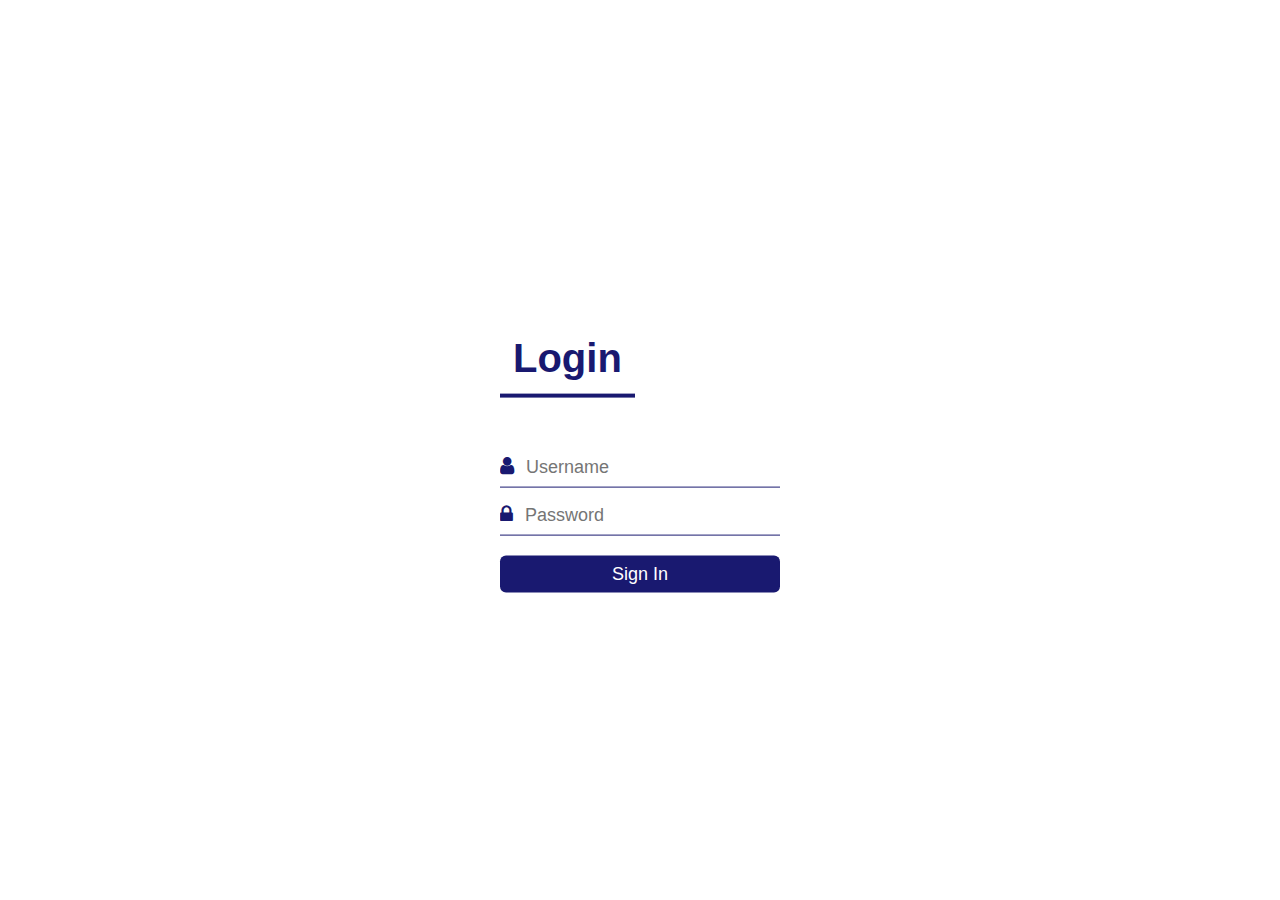
<file: admin/index.html>
<!DOCTYPE html>
<html lang="en">
 
<head>
    <meta charset="UTF-8">
    <link rel="stylesheet" href=
"https://stackpath.bootstrapcdn.com/font-awesome/4.7.0/css/font-awesome.min.css">
    <meta name="viewport" content="width=device-width, initial-scale=1.0">
    <meta http-equiv="X-UA-Compatible" content="ie=edge">
    <link rel="stylesheet" href="login.css">
    <title>Login Page</title>
</head>
 
<body>
    <form action="validate.php" method="post">
        <div class="login-box">
            <h1>Login</h1>
 
            <div class="textbox">
                <i class="fa fa-user" aria-hidden="true"></i>
                <input type="text" placeholder="Username"
                         name="username" value="">
            </div>
 
            <div class="textbox">
                <i class="fa fa-lock" aria-hidden="true"></i>
                <input type="password" placeholder="Password"
                         name="password" value="">
            </div>
 
            <input class="button" type="submit"
                     name="login" value="Sign In">
        </div>
    </form>
</body>
 
</html>
</file>
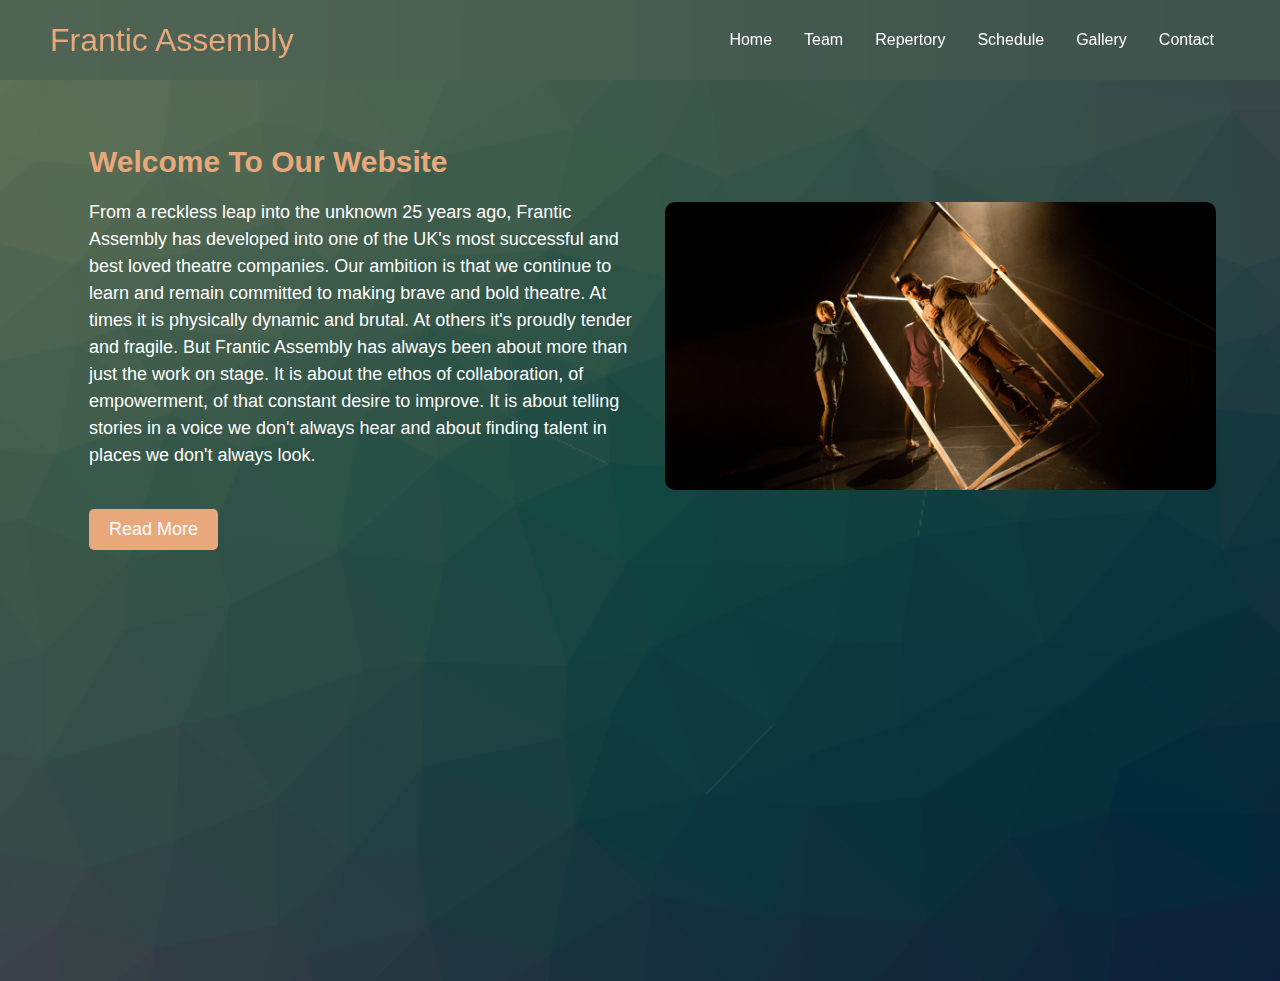
<file: HTML project/index.html>
<!DOCTYPE html>
<html lang="en">
<head>
    <meta charset="UTF-8">
    <meta http-equiv="X-UA-Compatible" content="IE=edge">
    <meta name="viewport" content="width=device-width, initial-scale=1.0">
    <meta>
    <title>Frantic Assembly | Main</title>
    <link rel="stylesheet" href="styles.css">
</head>
<body>
    <div class="main">
        <nav class="navbar">
            <div class="navbar_container">
                <a href="/" id="navbar_logo">Frantic Assembly</a>
                <div class="navbar_toggle" id="mobile-menu">
                    <span class="bar"></span>
                    <span class="bar"></span>
                    <span class="bar"></span>
                </div>
                <ul class="navbar_menu">
                    <li class="navbar_item">
                        <a href="/" class="navbar_links"> Home </a>
                    </li>
                    <li class="navbar_item">
                        <a href="team.html" class="navbar_links"> Team </a>
                    </li>
                    <li class="navbar_item">
                        <a href="repertory.html" class="navbar_links"> Repertory </a>
                    </li>
                    <li class="navbar_item">
                        <a href="schedule.html" class="navbar_links"> Schedule </a>
                    </li>
                    <li class="navbar_item">
                        <a href="/" class="navbar_links"> Gallery </a>
                    </li>
                    <li class="navbar_item">
                        <a href="/" class="navbar_links"> Contact </a>
                    </li>
                </ul>
            </div>
        </nav>
        <section class="hero">

            <div class="container">
                <div class="hero-content">
                    <h2>Welcome To Our Website</h2>
                    <p>From a reckless leap into the unknown 25 years ago, Frantic Assembly has developed into one of the UK's most successful and best loved theatre companies. 
                        Our ambition is that we continue to learn and remain committed to making brave and bold theatre. At times it is physically dynamic and brutal. At others it's proudly tender and fragile.
                        But Frantic Assembly has always been about more than just the work on stage.
                        It is about the ethos of collaboration, of empowerment, of that constant desire to improve. It is about telling stories in a voice we don't always hear and about finding talent in places we don't always look.</p>
                    <button class="cta-button">Read More</button>
                </div>
                <div class="hero-image">
                    <img src="images\img2.png" alt="image">
                </div>
            </div>
        </section>
    </div>
</body>
</html>
</file>
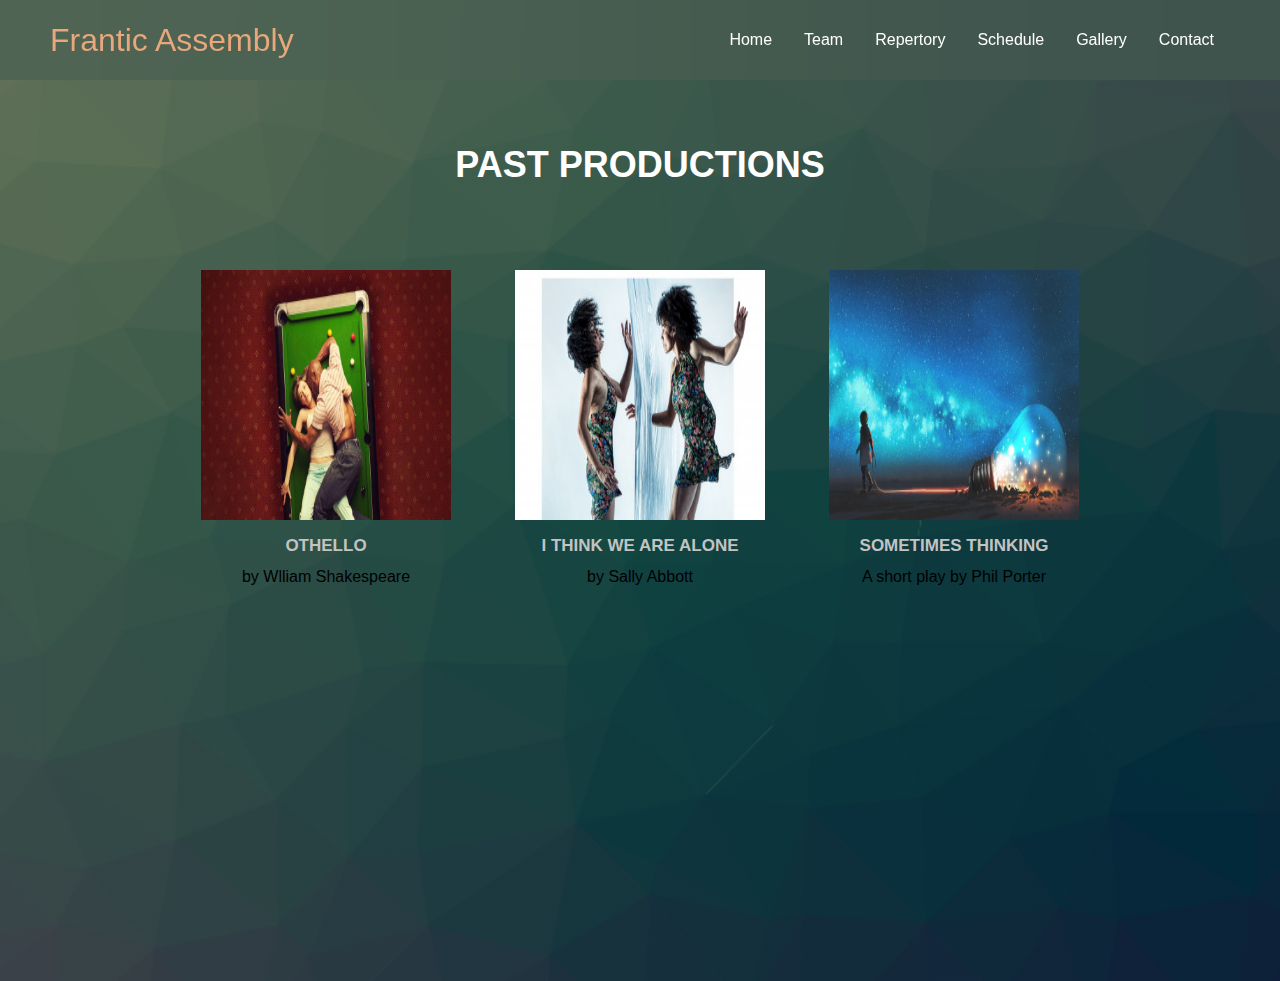
<file: HTML project/repertory.html>
<!DOCTYPE html>
<html lang="en">
<head>
    <meta charset="UTF-8">
    <meta http-equiv="X-UA-Compatible" content="IE=edge">
    <meta name="viewport" content="width=device-width, initial-scale=1.0">
    <title>Repertory</title>
    <link rel="stylesheet" href="styles_repertory.css">
</head>
<body>
    <div class="repertory">
        <nav class="navbar">
            <div class="navbar_container">
                <a href="/" id="navbar_logo">Frantic Assembly</a>
                <div class="navbar_toggle" id="mobile-menu">
                    <span class="bar"></span>
                    <span class="bar"></span>
                    <span class="bar"></span>
                </div>
                <ul class="navbar_menu">
                    <li class="navbar_item">
                        <a href="/" class="navbar_links"> Home </a>
                    </li>
                    <li class="navbar_item">
                        <a href="/" class="navbar_links"> Team </a>
                    </li>
                    <li class="navbar_item">
                        <a href="/" class="navbar_links"> Repertory </a>
                    </li>
                    <li class="navbar_item">
                        <a href="/" class="navbar_links"> Schedule </a>
                    </li>
                    <li class="navbar_item">
                        <a href="/" class="navbar_links"> Gallery </a>
                    </li>
                    <li class="navbar_item">
                        <a href="/" class="navbar_links"> Contact </a>
                    </li>
                </ul>
            </div>
        </nav>
        <div class="container">
            <div class="header">
                <h1>PAST PRODUCTIONS</h1>
            </div>
            <div class="sub-container">
                <div class="repertorys">
                    <img src="images/repertory1.jpeg" alt="image">
                    <div class="name">OTHELLO</div>
                    <div class="desig">by Wlliam Shakespeare</div>
                </div>
                <div class="repertorys">
                    <img src="images/repertory2.jpg" alt="image">
                    <div class="name">I THINK WE ARE ALONE</div>
                    <div class="desig">by Sally Abbott</div>

                </div>
                <div class="repertorys">
                    <img src="images/repertory3.jpg" alt="image">
                    <div class="name">SOMETIMES THINKING</div>
                    <div class="desig">A short play by Phil Porter</div>
                </div>
            </div>
        </div>
    </div>
</body>
</html>
</file>
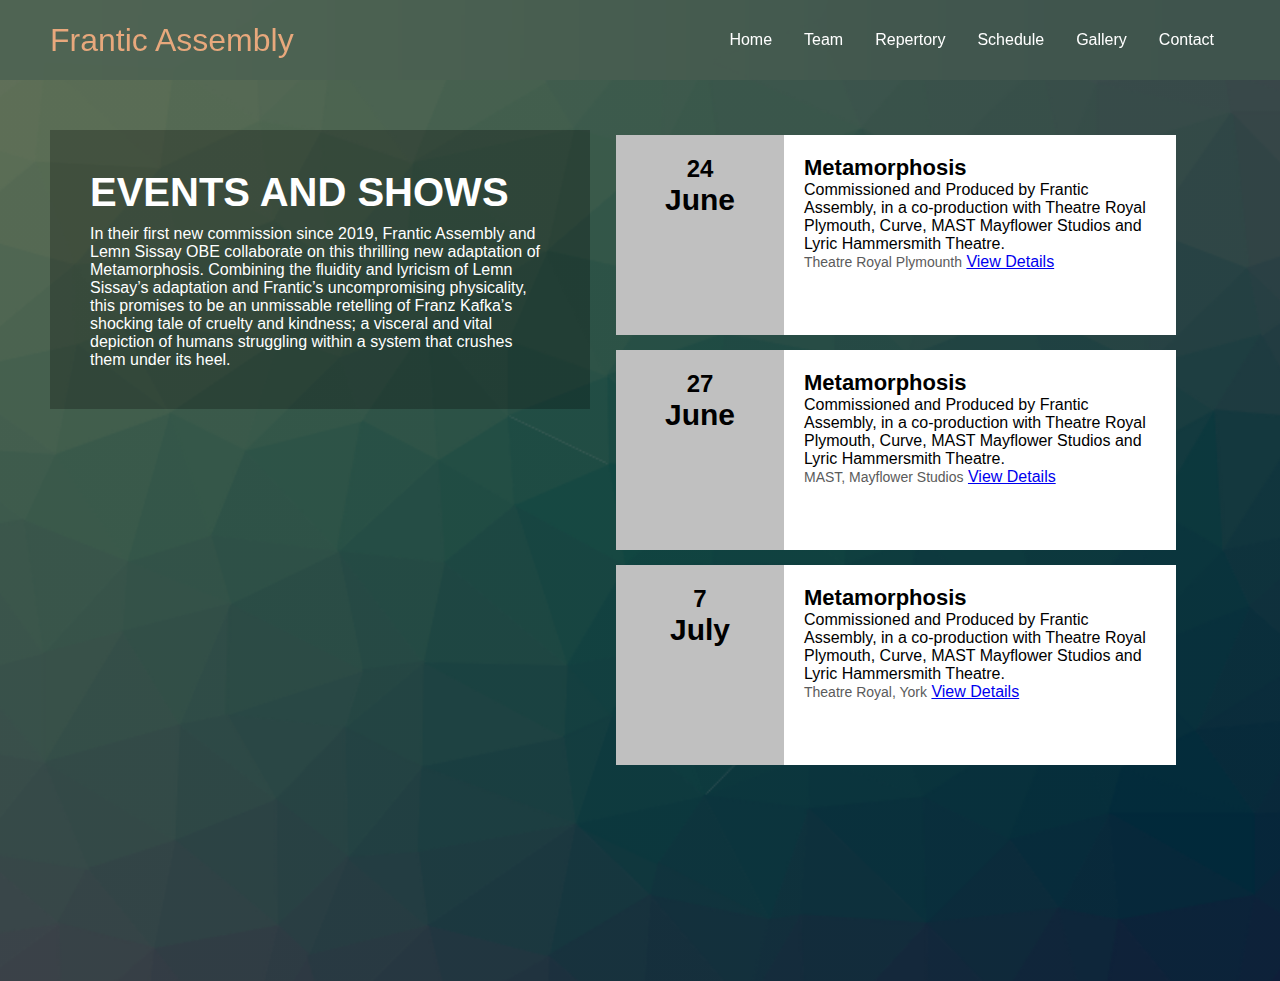
<file: HTML project/schedule.html>
<!DOCTYPE html>
<html lang="en">
<head>
    <meta charset="UTF-8">
    <meta http-equiv="X-UA-Compatible" content="IE=edge">
    <meta name="viewport" content="width=device-width, initial-scale=1.0">
    <title>DSchedule</title>
    <link rel="stylesheet" href="styles_schedule.css">
</head>
<body>
    <div class="schedule">
        <nav class="navbar">
            <div class="navbar_container">
                <a href="/" id="navbar_logo">Frantic Assembly</a>
                <div class="navbar_toggle" id="mobile-menu">
                    <span class="bar"></span>
                    <span class="bar"></span>
                    <span class="bar"></span>
                </div>
                <ul class="navbar_menu">
                    <li class="navbar_item">
                        <a href="/" class="navbar_links"> Home </a>
                    </li>
                    <li class="navbar_item">
                        <a href="/" class="navbar_links"> Team </a>
                    </li>
                    <li class="navbar_item">
                        <a href="/" class="navbar_links"> Repertory </a>
                    </li>
                    <li class="navbar_item">
                        <a href="/" class="navbar_links"> Schedule </a>
                    </li>
                    <li class="navbar_item">
                        <a href="/" class="navbar_links"> Gallery </a>
                    </li>
                    <li class="navbar_item">
                        <a href="/" class="navbar_links"> Contact </a>
                    </li>
                </ul>
            </div>
        </nav>
        <section>
            <div class="leftBox">
                <div class="content">
                    <h1>Events And Shows</h1>
                    <p>In their first new commission since 2019, Frantic Assembly and Lemn Sissay OBE collaborate on this thrilling new adaptation of Metamorphosis. Combining the fluidity and lyricism of Lemn Sissay’s adaptation and Frantic’s uncompromising physicality, this promises to be an unmissable retelling of Franz Kafka’s shocking tale of cruelty and kindness; a visceral and vital depiction of humans struggling within a system that crushes them under its heel.</p>
                </div>
            </div>
            <div class="events">
                <ul>
                    <li>
                        <div class="time">
                            <h2>24<br><span>June</span></h2>
                        </div>
                        <div class="details">
                            <h3>Metamorphosis</h3>
                            <p>Commissioned and Produced by Frantic Assembly, in a co-production with Theatre Royal Plymouth, Curve, MAST Mayflower Studios and Lyric Hammersmith Theatre.</p>
                            <p2>Theatre Royal Plymounth</p2>
                            <a href="#">View Details</a>
                        </div>
                        <div style="clear: both;"></div>
                    </li>
                    <li>
                        <div class="time">
                            <h2>27<br><span>June</span></h2>
                        </div>
                        <div class="details">
                            <h3>Metamorphosis</h3>
                            <p>Commissioned and Produced by Frantic Assembly, in a co-production with Theatre Royal Plymouth, Curve, MAST Mayflower Studios and Lyric Hammersmith Theatre.</p>
                            <p2>MAST, Mayflower Studios</p2>
                            <a href="#">View Details</a>
                        </div>
                        <div style="clear: both;"></div>
                    </li>
                    <li>
                        <div class="time">
                            <h2>7<br><span>July</span></h2>
                        </div>
                        <div class="details">
                            <h3>Metamorphosis</h3>
                            <p>Commissioned and Produced by Frantic Assembly, in a co-production with Theatre Royal Plymouth, Curve, MAST Mayflower Studios and Lyric Hammersmith Theatre.</p>
                            <p2>Theatre Royal, York</p2>
                            <a href="#">View Details</a>
                        </div>
                        <div style="clear: both;"></div>
                    </li>
                </ul>
            </div>
        </section>
    </div>
</body>
</html>
</file>
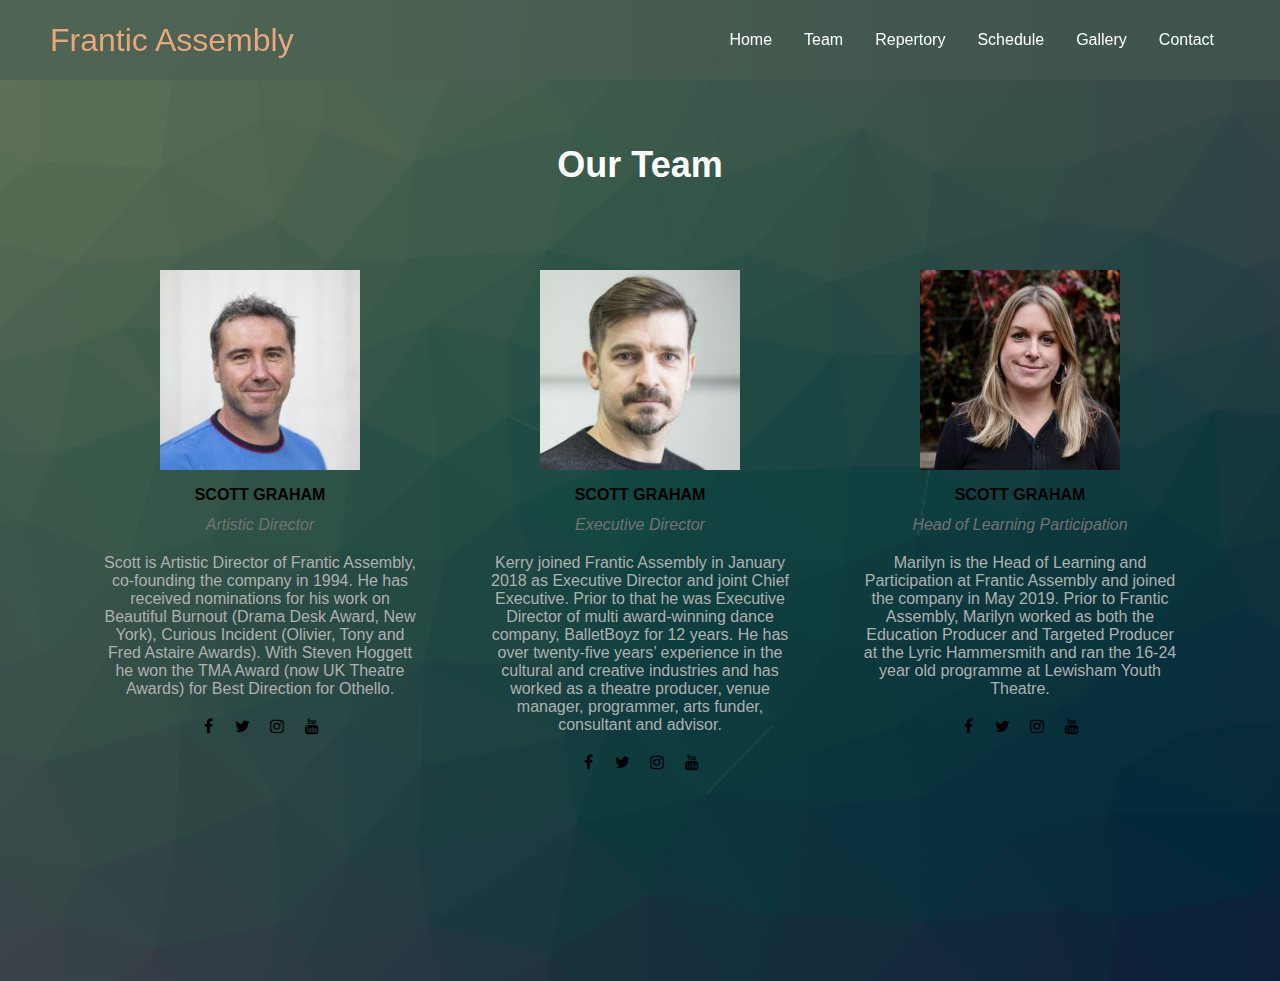
<file: HTML project/team.html>
<!DOCTYPE html>
<html lang="en">
<head>
    <meta charset="UTF-8">
    <meta http-equiv="X-UA-Compatible" content="IE=edge">
    <meta name="viewport" content="width=device-width, initial-scale=1.0">
    <title>Team</title>
    <link rel="stylesheet" href="styles_team.css">
    <link rel="stylesheet" href="https://stackpath.bootstrapcdn.com/font-awesome/4.7.0/css/font-awesome.min.css">
</head>
<body>
    <div class="team">
        <nav class="navbar">
            <div class="navbar_container">
                <a href="/" id="navbar_logo">Frantic Assembly</a>
                <div class="navbar_toggle" id="mobile-menu">
                    <span class="bar"></span>
                    <span class="bar"></span>
                    <span class="bar"></span>
                </div>
                <ul class="navbar_menu">
                    <li class="navbar_item">
                        <a href="/" class="navbar_links"> Home </a>
                    </li>
                    <li class="navbar_item">
                        <a href="/" class="navbar_links"> Team </a>
                    </li>
                    <li class="navbar_item">
                        <a href="/" class="navbar_links"> Repertory </a>
                    </li>
                    <li class="navbar_item">
                        <a href="/" class="navbar_links"> Schedule </a>
                    </li>
                    <li class="navbar_item">
                        <a href="/" class="navbar_links"> Gallery </a>
                    </li>
                    <li class="navbar_item">
                        <a href="/" class="navbar_links"> Contact </a>
                    </li>
                </ul>
            </div>
        </nav>
        <div class="container">
            <div class="header">
                <h1>Our Team</h1>
            </div>
            <div class="sub-container">
                <div class="teams">
                    <img src="images/team1.jpg" alt="image">
                    <div class="name">Scott graham</div>
                    <div class="desig">Artistic Director</div>
                    <div class="about">Scott is Artistic Director of Frantic Assembly, co-founding the company in 1994. He has received nominations for his work on Beautiful Burnout (Drama Desk Award, New York), Curious Incident (Olivier, Tony and Fred Astaire Awards). With Steven Hoggett he won the TMA Award (now UK Theatre Awards) for Best Direction for Othello.</div>
                    
                    <div class="social-links">
                        <a href="#"><i class="fa fa-facebook"></i></a>
                        <a href="#"><i class="fa fa-twitter"></i></a>
                        <a href="#"><i class="fa fa-instagram"></i></a>
                        <a href="#"><i class="fa fa-youtube"></i></a>
                    </div>
                </div>
                <div class="teams">
                    <img src="images/team2.jpg" alt="image">
                    <div class="name">Scott graham</div>
                    <div class="desig">Executive Director</div>
                    <div class="about">Kerry joined Frantic Assembly in January 2018 as Executive Director and joint Chief Executive. Prior to that he was Executive Director of multi award-winning dance company, BalletBoyz for 12 years. He has over twenty-five years’ experience in the cultural and creative industries and has worked as a theatre producer, venue manager, programmer, arts funder, consultant and advisor.</div>
                    
                    <div class="social-links">
                        <a href="#"><i class="fa fa-facebook"></i></a>
                        <a href="#"><i class="fa fa-twitter"></i></a>
                        <a href="#"><i class="fa fa-instagram"></i></a>
                        <a href="#"><i class="fa fa-youtube"></i></a>
                    </div>
                </div>
                <div class="teams">
                    <img src="images/team3.jpg" alt="image">
                    <div class="name">Scott graham</div>
                    <div class="desig">Head of Learning Participation</div>
                    <div class="about">Marilyn is the Head of Learning and Participation at Frantic Assembly and joined the company in May 2019. Prior to Frantic Assembly, Marilyn worked as both the Education Producer and Targeted Producer at the Lyric Hammersmith and ran the 16-24 year old programme at Lewisham Youth Theatre.</div>
                    
                    <div class="social-links">
                        <a href="#"><i class="fa fa-facebook"></i></a>
                        <a href="#"><i class="fa fa-twitter"></i></a>
                        <a href="#"><i class="fa fa-instagram"></i></a>
                        <a href="#"><i class="fa fa-youtube"></i></a>
                    </div>
                </div>
            </div>
        </div>
    </div>
</body>
</html>
</file>
<file: admin/login.css>
body {
    margin: 0;
    padding: 0;
    font-family: sans-serif;
    background: url() no-repeat;
    background-size: cover;
}
 
.login-box {
    width: 280px;
    position: absolute;
    top: 50%;
    left: 50%;
    transform: translate(-50%, -50%);
    color: #191970;
}
 
.login-box h1 {
    float: left;
    font-size: 40px;
    border-bottom: 4px solid #191970;
    margin-bottom: 50px;
    padding: 13px;
}
 
.textbox {
    width: 100%;
    overflow: hidden;
    font-size: 20px;
    padding: 8px 0;
    margin: 8px 0;
    border-bottom: 1px solid #191970;
}
 
.fa {
    width: px;
    float: left;
    text-align: center;
}
 
.textbox input {
    border: none;
    outline: none;
    background: none;
    font-size: 18px;
    float: left;
    margin: 0 10px;
}
 
.button {
    width: 100%;
    padding: 8px;
    color: #ffffff;
    background: none #191970;
    border: none;
    border-radius: 6px;
    font-size: 18px;
    cursor: pointer;
    margin: 12px 0;
}
</file>
<file: HTML project/styles.css>
*{
    box-sizing: border-box;
    margin: 0;
    padding: 0;
    font-family: 'Arial Black', sans-serif;
}

.navbar_container{
    display: flex;
    justify-content: space-between;
    height: 80px;
    z-index: 1;
    width: 100%;
    margin: 0 auto;
    padding: 0 50px;
    backdrop-filter: blur(1000px);

}
#navbar_logo{
    background-color: #E8A87C;
    background-image: linear-gradient(to top, #ff6600, #e8892a, 100%);
    background-size: 100%;
    -webkit-background-clip: text;
    -moz-background-clip: text;
    -webkit-text-fill-color: transparent;
    display: flex;
    align-items: center;
    cursor: pointer;
    text-decoration: none;
    font-size: 2rem;
}
.fa-gem{
    margin-right: 0.5rem;
}
.navbar_menu{
    display: flex;
    align-items: center;
    list-style: none;
    text-align: center;
}
.navbar_item{
    height: 80px;
}
.navbar_links{
    color: #ffffff;
    display: flex;
    align-items: center;
    justify-content: center;
    text-decoration: none;
    font-size: 1rem;
    padding: 0 1rem;
    height: 100%;
}
.main{
    width: 100%;
    background: linear-gradient(to top, rgba(0,0,0,0.5)50%, rgba(0,0,0,0.5)50%), url("images/backgound_img.png");
    background-position: center;
    background-size: cover;
    height: 109vh;
    overflow: hidden;
}
.heading h1{
    color: #ffffff;
    font-size: 30px;
    text-align: center;
    margin-top: 35px;
    font-family: Arial, sans-serif;
}
.container{
    display: flex;
    justify-content: center;
    align-items: center;
    width: 90%;
    margin: 65px auto;
    color: #ffffff;
    font-size: 15px;
}

.hero-content {
    flex: 1;
    width: 600px;
    margin: 0px 25px;
    animation: fadeInUp 2s ease;
}
.hero-content h2{
    font-size: 30px;
    margin-bottom: 20px;
    color: #E8A87C;
}
.hero-content p{
    font-size: 18px;
    line-height: 1.5;
    margin-bottom: 40px;
    color: #ffffff;
    font-family: Arial, sans-serif;
}
.hero-content button{
    display: inline-block;
    background-color: #E8A87C;
    color: #fff;
    padding: 10px 20px;
    border-radius: 5px;
    font-size: 18px;
    border: none;
    cursor: pointer;
    transition: 0.3s ease;
}
.hero-content button:hover{
    background-color: #E8A87C;
    transform: scale(1.1);
}
.hero-image{
    flex: 1;
    width: 600px;
    margin: auto;
    animation: fadeInRight 2s ease;
}
img{
    width: 100%;
    height: auto;
    border-radius: 10px;
}
@media screen and (max-width: 768px){
    .heading h1{
        font-size: 35px;
        margin-top: 30px;
    }
    .hero{
        margin: 0px;
    }
    .container{
        width: 100%;
        flex-direction: column;
        margin: 0px;
        padding: 0px 40px;
    }
    .hero-content{
        width: 100%;
        margin: 35px 0px;
    }
    .hero-content h2{
        font-size: 30px;
    }
    .hero-content p{
        font-size: 18px;
        margin-bottom: 20px;
    }
    .hero-content button{
        font-size: 15px;
        padding: 8px 16px;
    }
    .hero-image{
        width: 100%;
    }

}
@keyframes fadeInUp{
    0%{
        opacity: 0;
        transform: translateY(50px);
    }
    100%{
        opacity: 1;
        transform: translateY(0px);
    }
}
@keyframes fadeInRight{
    0%{
        opacity: 0;
        transform: translateX(-50px);
    }
    100%{
        opacity: 1;
        transform: translateX(0px);
    }
}
</file>
<file: HTML project/styles_repertory.css>
*{
    box-sizing: border-box;
    margin: 0;
    padding: 0;
    font-family: 'Arial Black', sans-serif;
}

.navbar_container{
    display: flex;
    justify-content: space-between;
    height: 80px;
    z-index: 1;
    width: 100%;
    margin: 0 auto;
    padding: 0 50px;
    backdrop-filter: blur(1000px);

}
#navbar_logo{
    background-color: #E8A87C;
    background-image: linear-gradient(to top, #ff6600, #e8892a, 100%);
    background-size: 100%;
    -webkit-background-clip: text;
    -moz-background-clip: text;
    -webkit-text-fill-color: transparent;
    display: flex;
    align-items: center;
    cursor: pointer;
    text-decoration: none;
    font-size: 2rem;
}
.fa-gem{
    margin-right: 0.5rem;
}
.navbar_menu{
    display: flex;
    align-items: center;
    list-style: none;
    text-align: center;
}
.navbar_item{
    height: 80px;
}
.navbar_links{
    color: #ffffff;
    display: flex;
    align-items: center;
    justify-content: center;
    text-decoration: none;
    font-size: 1rem;
    padding: 0 1rem;
    height: 100%;
}
.repertory{
    width: 100%;
    background: linear-gradient(to top, rgba(0,0,0,0.5)50%, rgba(0,0,0,0.5)50%), url("images/backgound_img.png");
    background-position: center;
    background-size: cover;
    height: 109vh;
    overflow: hidden;
}
.container{
    text-align: center;
}
.header{
    padding-top: 60px;
    color: #ffffff;
    font-size: 18px;
    margin: auto;
    line-height: 50px;
    font-family: Arial, Helvetica, sans-serif;
}
.sub-container{
    max-width: 1200px;
    margin: auto;
    padding: 48px 0;
    display: flex;
    flex-wrap: wrap;
    justify-content: center;

}

.repertorys{
    margin: 10px;
    padding: 22px;
    max-width: 30%;
    cursor: pointer;
    transition: 0.4s;
    box-sizing: border-box;
}
.repertorys:hover{
    background: #306f55;
    border: 12px;
}

.repertorys img{
    width: 250px;
    height: 250px;
}

.name{
    padding: 12px;
    font-weight: bold;
    font-size: 17px;
    text-transform: uppercase;
    color: #c3c3c3;
}

.desig{
    font-style: Arial;
    color: #000000;
}



@media screen and (max-width: 600px){
    .repertorys{
        max-width: 100%;
    }
}
</file>
<file: HTML project/styles_schedule.css>
*{
    box-sizing: border-box;
    margin: 0;
    padding: 0;
    font-family: 'Arial Black', sans-serif;
}

.navbar_container{
    display: flex;
    justify-content: space-between;
    height: 80px;
    z-index: 1;
    width: 100%;
    margin: 0 auto;
    padding: 0 50px;
    backdrop-filter: blur(1000px);

}
#navbar_logo{
    background-color: #E8A87C;
    background-image: linear-gradient(to top, #ff6600, #e8892a, 100%);
    background-size: 100%;
    -webkit-background-clip: text;
    -moz-background-clip: text;
    -webkit-text-fill-color: transparent;
    display: flex;
    align-items: center;
    cursor: pointer;
    text-decoration: none;
    font-size: 2rem;
}
.fa-gem{
    margin-right: 0.5rem;
}
.navbar_menu{
    display: flex;
    align-items: center;
    list-style: none;
    text-align: center;
}
.navbar_item{
    height: 80px;
}
.navbar_links{
    color: #ffffff;
    display: flex;
    align-items: center;
    justify-content: center;
    text-decoration: none;
    font-size: 1rem;
    padding: 0 1rem;
    height: 100%;
}
.schedule{
    width: 100%;
    background: linear-gradient(to top, rgba(0,0,0,0.5)50%, rgba(0,0,0,0.5)50%), url("images/backgound_img.png");
    background-position: center;
    background-size: cover;
    height: 109vh;
    overflow: hidden;
}

section{
    width: 100%;

    background-size: cover;
}

section .leftBox{
    width: 50%;
    height: 100%;
    float: left;
    padding: 50px;
    box-sizing: border-box;
}

section .leftBox .content{
    color: #fff;
    background: rgba(0, 0, 0, 0.247);
    padding: 40px;
    transition: .5s;
}
section .leftBox .content:hover{
    background: #00000090;

}

section .leftBox .content h1{
    margin: 0;
    padding: 0;
    font-size: 40px;
    text-transform: uppercase;
}

section .leftBox .content p{
    margin: 10px 0 0;
    padding: 0;
}

section .events{
    position: relative;
    width: 50%;
    height: 100%;
    background: #00000090;
    float: right;
    box-sizing: border-box;
}

section .events ul{
    position: absolute;
    top: 50%;
    transform: translate(-10%);
    margin: 0;
    padding: 40px;
    box-sizing: border-box;
}

section .events ul li{
    list-style: none;
    background: #fff;
    box-sizing: border-box;
    height: 200px;
    margin: 15px 0;
}

section .events ul li .time{
    position: center;
    padding: 20px;
    background: rgba(0, 0, 0, 0.247);;
    box-sizing: border-box;
    width: 30%;
    height: 100%;
    float: left;
    text-align: center;
    transition: .5s;
}

section .events ul li:hover .time{
    background: #00000090;
}


section .events ul li .time h2 span{
    font-size: 30px;
}

section .events ul li .details{
    padding: 20px;
    background: #fff;
    box-sizing: border-box;
    width: 70%;
    height: 100%;
    float: left;
}

section .events ul li .details h3{
    position: relative;
    margin: 0;
    padding: 0;
    font-size: 22px;
}

section .events ul li .details p{
    position: relative;
    margin: 0;
    padding: 0;
    font-size: 16px;
}
section .events ul li .details p2{
    position: relative;
    margin: 0;
    padding: 0;
    font-size: 14px;
    color: #5b5b5b;
}

section.events ul li .details a{
    display: inline-block;
    text-decoration: none;
    padding: 10px 15px;
    border: 1.5px solid #262626;
    margin-top: 8px;
    font-size: 18px;
    transition: .5s;
    color: #262626;
}

section .events ul li .details a:hover{
    background: #00000090;
    color: #fff;
    border-color: #00000090;
}
</file>
<file: HTML project/styles_team.css>
*{
    box-sizing: border-box;
    margin: 0;
    padding: 0;
    font-family: 'Arial Black', sans-serif;
}

.navbar_container{
    display: flex;
    justify-content: space-between;
    height: 80px;
    z-index: 1;
    width: 100%;
    margin: 0 auto;
    padding: 0 50px;
    backdrop-filter: blur(1000px);

}
#navbar_logo{
    background-color: #E8A87C;
    background-image: linear-gradient(to top, #ff6600, #e8892a, 100%);
    background-size: 100%;
    -webkit-background-clip: text;
    -moz-background-clip: text;
    -webkit-text-fill-color: transparent;
    display: flex;
    align-items: center;
    cursor: pointer;
    text-decoration: none;
    font-size: 2rem;
}
.fa-gem{
    margin-right: 0.5rem;
}
.navbar_menu{
    display: flex;
    align-items: center;
    list-style: none;
    text-align: center;
}
.navbar_item{
    height: 80px;
}
.navbar_links{
    color: #ffffff;
    display: flex;
    align-items: center;
    justify-content: center;
    text-decoration: none;
    font-size: 1rem;
    padding: 0 1rem;
    height: 100%;
}
.team{
    width: 100%;
    background: linear-gradient(to top, rgba(0,0,0,0.5)50%, rgba(0,0,0,0.5)50%), url("images/backgound_img.png");
    background-position: center;
    background-size: cover;
    height: 109vh;
    overflow: hidden;
}
.container{
    text-align: center;
}
.header{
    padding-top: 60px;
    color: #ffffff;
    font-size: 18px;
    margin: auto;
    line-height: 50px;
    font-family: Arial, Helvetica, sans-serif;
}
.sub-container{
    max-width: 1200px;
    margin: auto;
    padding: 48px 0;
    display: flex;
    flex-wrap: wrap;
    justify-content: center;

}

.teams{
    margin: 10px;
    padding: 22px;
    max-width: 30%;
    cursor: pointer;
    transition: 0.4s;
    box-sizing: border-box;
}
.teams:hover{
    background: #306f55;
    border: 12px;
}

.teams img{
    width: 200px;
    height: 200px;
}

.name{
    padding: 12px;
    font-weight: bold;
    font-size: 16px;
    text-transform: uppercase;
}

.desig{
    font-style: italic;
    color: #747373;
}

.about{
    margin: 20px 0;
    font-weight: lighter;
    color: #b1b0b0;
    font-family: Arial, Helvetica, sans-serif;
}

.social-links{
    margin: 14px;
}

.social-links a{
    display: inline-block;
    height: 30px;
    width: 30px;
    transition: .4s;
}

.social-links a:hover{
    transform: scale(1.5);
}

.social-links a i{
    color: #000000;
}

@media screen and (max-width: 600px){
    .teams{
        max-width: 100%;
    }
}
</file>
